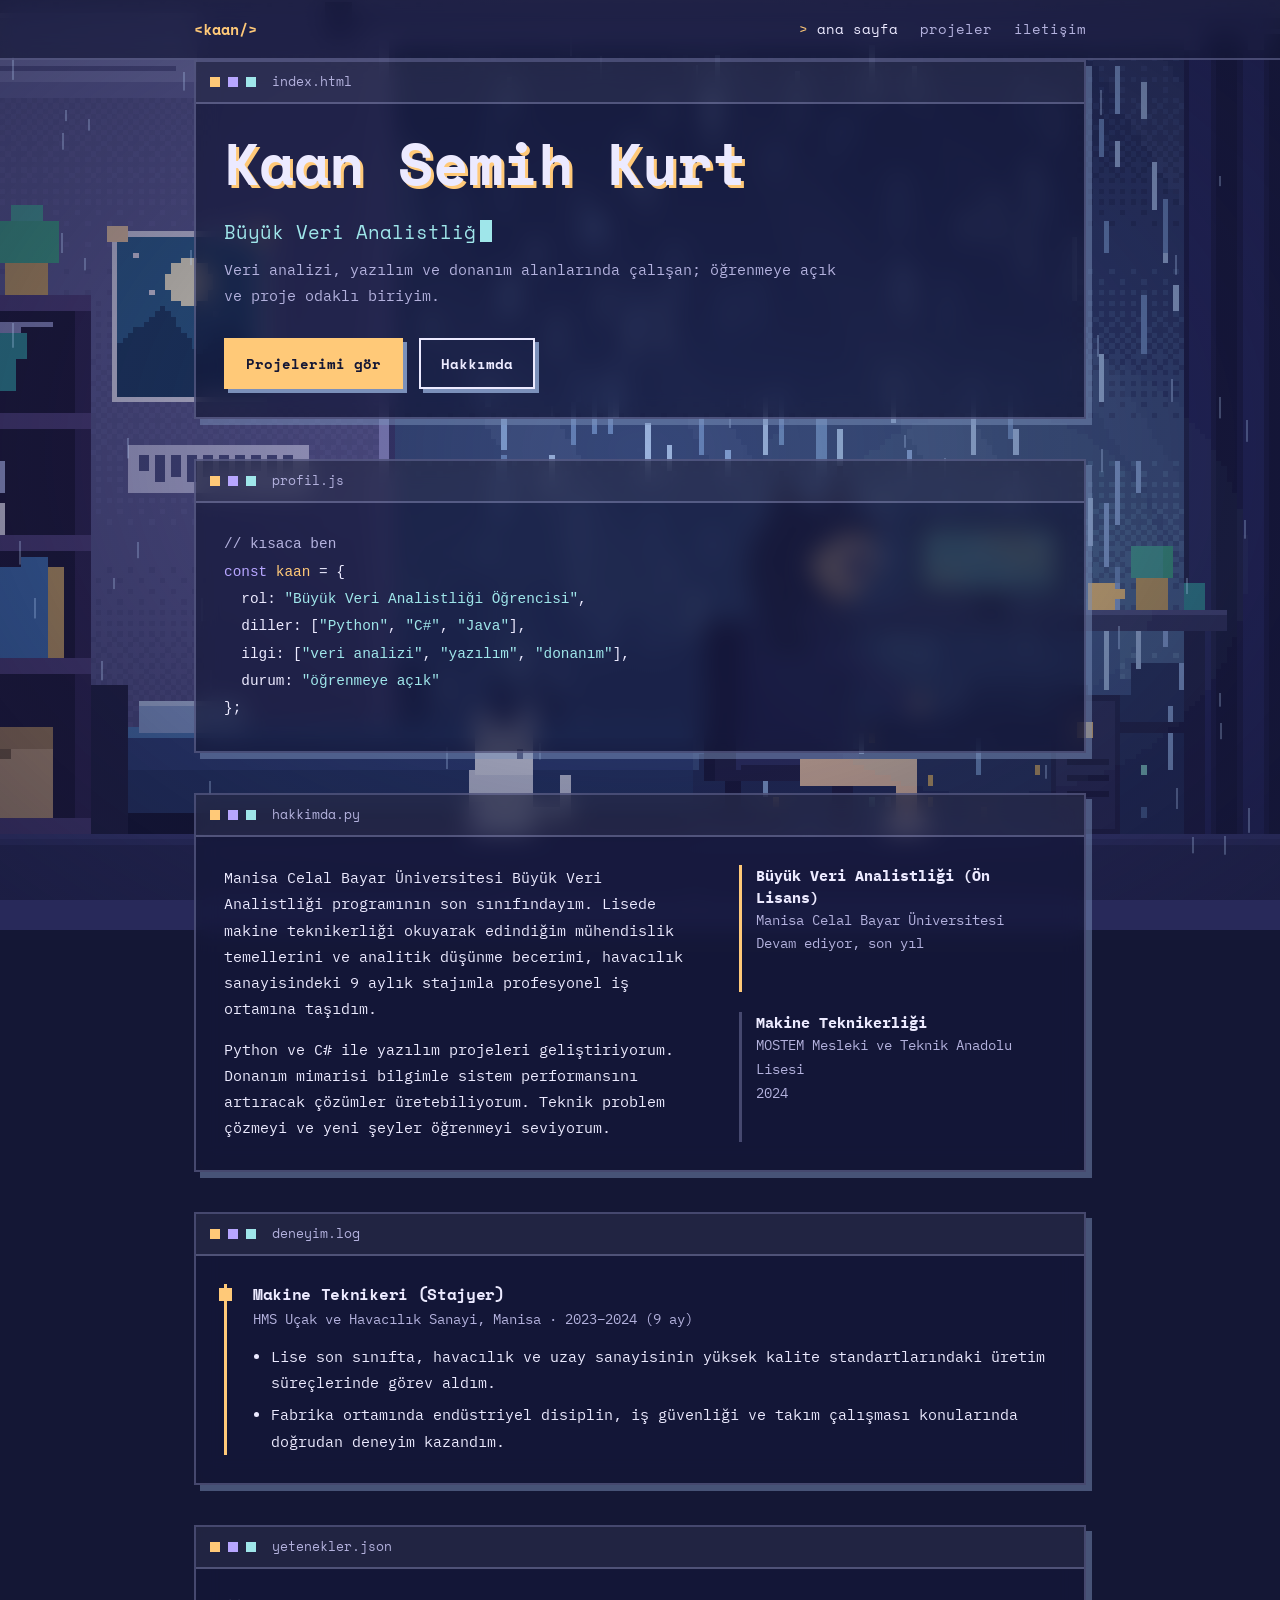
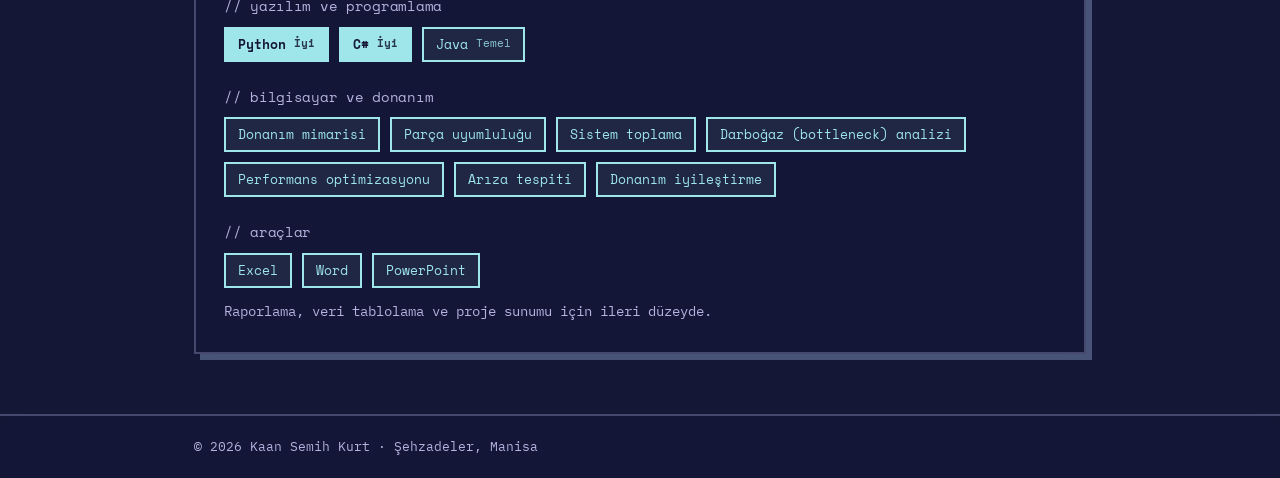
<file: index.html>
<!DOCTYPE html>
<html lang="tr">
<head>
<meta charset="UTF-8">
<meta name="viewport" content="width=device-width, initial-scale=1">
<title>Kaan Semih Kurt | Büyük Veri Analisti Adayı</title>
<meta name="description" content="Kaan Semih Kurt - Büyük veri analizi, yazılım ve donanım. Portfolyo.">
<link rel="preconnect" href="https://fonts.googleapis.com">
<link rel="preconnect" href="https://fonts.gstatic.com" crossorigin>
<link href="https://fonts.googleapis.com/css2?family=IBM+Plex+Mono:wght@400;500;600&family=Space+Mono:wght@400;700&display=swap" rel="stylesheet">
<link rel="stylesheet" href="style.css">
</head>
<body>
<canvas id="rain" aria-hidden="true"></canvas>
<canvas id="spark" aria-hidden="true"></canvas>
<nav>
  <div class="wrap">
    <a class="brand" href="index.html">&lt;kaan/&gt;</a>
    <ul>
      <li><a href="index.html" aria-current="page">ana sayfa</a></li>
      <li><a href="projeler.html">projeler</a></li>
      <li><a href="iletisim.html">iletişim</a></li>
    </ul>
  </div>
</nav>
<main class="wrap">
<div class="win hero">
<div class="bar"><i></i><i></i><i></i><b>index.html</b></div>
  <div class="body">
    <h1>Kaan Semih Kurt</h1>
    <p class="role"><span data-type>Büyük Veri Analistliği Öğrencisi</span><i class="caret"></i></p>
    <p class="lead">Veri analizi, yazılım ve donanım alanlarında çalışan; öğrenmeye açık ve proje odaklı biriyim.</p>
    <div class="actions">
      <a class="btn primary" href="projeler.html">Projelerimi gör</a>
      <a class="btn" href="#hakkimda">Hakkımda</a>
    </div>
  </div>
</div>

<div class="win">
<div class="bar"><i></i><i></i><i></i><b>profil.js</b></div>
  <div class="body"><pre class="code"><span class="c">// kısaca ben</span>
<span class="k">const</span> <span class="n">kaan</span> = {
  rol: <span class="s">"Büyük Veri Analistliği Öğrencisi"</span>,
  diller: [<span class="s">"Python"</span>, <span class="s">"C#"</span>, <span class="s">"Java"</span>],
  ilgi: [<span class="s">"veri analizi"</span>, <span class="s">"yazılım"</span>, <span class="s">"donanım"</span>],
  durum: <span class="s">"öğrenmeye açık"</span>
};</pre></div>
</div>

<div class="win" id="hakkimda">
<div class="bar"><i></i><i></i><i></i><b>hakkimda.py</b></div>
  <div class="body about">
    <div>
      <p>Manisa Celal Bayar Üniversitesi Büyük Veri Analistliği programının son sınıfındayım. Lisede makine teknikerliği okuyarak edindiğim mühendislik temellerini ve analitik düşünme becerimi, havacılık sanayisindeki 9 aylık stajımla profesyonel iş ortamına taşıdım.</p>
      <p>Python ve C# ile yazılım projeleri geliştiriyorum. Donanım mimarisi bilgimle sistem performansını artıracak çözümler üretebiliyorum. Teknik problem çözmeyi ve yeni şeyler öğrenmeyi seviyorum.</p>
    </div>
    <ul class="edu">
      <li class="now">
        <strong>Büyük Veri Analistliği (Ön Lisans)</strong>
        <span>Manisa Celal Bayar Üniversitesi</span>
        <span>Devam ediyor, son yıl</span>
      </li>
      <li>
        <strong>Makine Teknikerliği</strong>
        <span>MOSTEM Mesleki ve Teknik Anadolu Lisesi</span>
        <span>2024</span>
      </li>
    </ul>
  </div>
</div>

<div class="win">
<div class="bar"><i></i><i></i><i></i><b>deneyim.log</b></div>
  <div class="body">
    <article class="job">
      <h3>Makine Teknikeri (Stajyer)</h3>
      <p class="meta">HMS Uçak ve Havacılık Sanayi, Manisa · 2023–2024 (9 ay)</p>
      <ul>
        <li>Lise son sınıfta, havacılık ve uzay sanayisinin yüksek kalite standartlarındaki üretim süreçlerinde görev aldım.</li>
        <li>Fabrika ortamında endüstriyel disiplin, iş güvenliği ve takım çalışması konularında doğrudan deneyim kazandım.</li>
      </ul>
    </article>
  </div>
</div>

<div class="win">
<div class="bar"><i></i><i></i><i></i><b>yetenekler.json</b></div>
  <div class="body">
    <div class="group">
      <h3>// yazılım ve programlama</h3>
      <div class="tags">
        <span class="tag strong">Python <small>İyi</small></span>
        <span class="tag strong">C# <small>İyi</small></span>
        <span class="tag">Java <small>Temel</small></span>
      </div>
    </div>
    <div class="group">
      <h3>// bilgisayar ve donanım</h3>
      <div class="tags">
        <span class="tag">Donanım mimarisi</span>
        <span class="tag">Parça uyumluluğu</span>
        <span class="tag">Sistem toplama</span>
        <span class="tag">Darboğaz (bottleneck) analizi</span>
        <span class="tag">Performans optimizasyonu</span>
        <span class="tag">Arıza tespiti</span>
        <span class="tag">Donanım iyileştirme</span>
      </div>
    </div>
    <div class="group">
      <h3>// araçlar</h3>
      <div class="tags">
        <span class="tag">Excel</span>
        <span class="tag">Word</span>
        <span class="tag">PowerPoint</span>
      </div>
      <p class="note">Raporlama, veri tablolama ve proje sunumu için ileri düzeyde.</p>
    </div>
  </div>
</div>
</main>
<footer>
  <div class="wrap">© <script>document.write(new Date().getFullYear())</script> Kaan Semih Kurt · Şehzadeler, Manisa</div>
</footer>
<script src="main.js"></script>
</body>
</html>
</file>
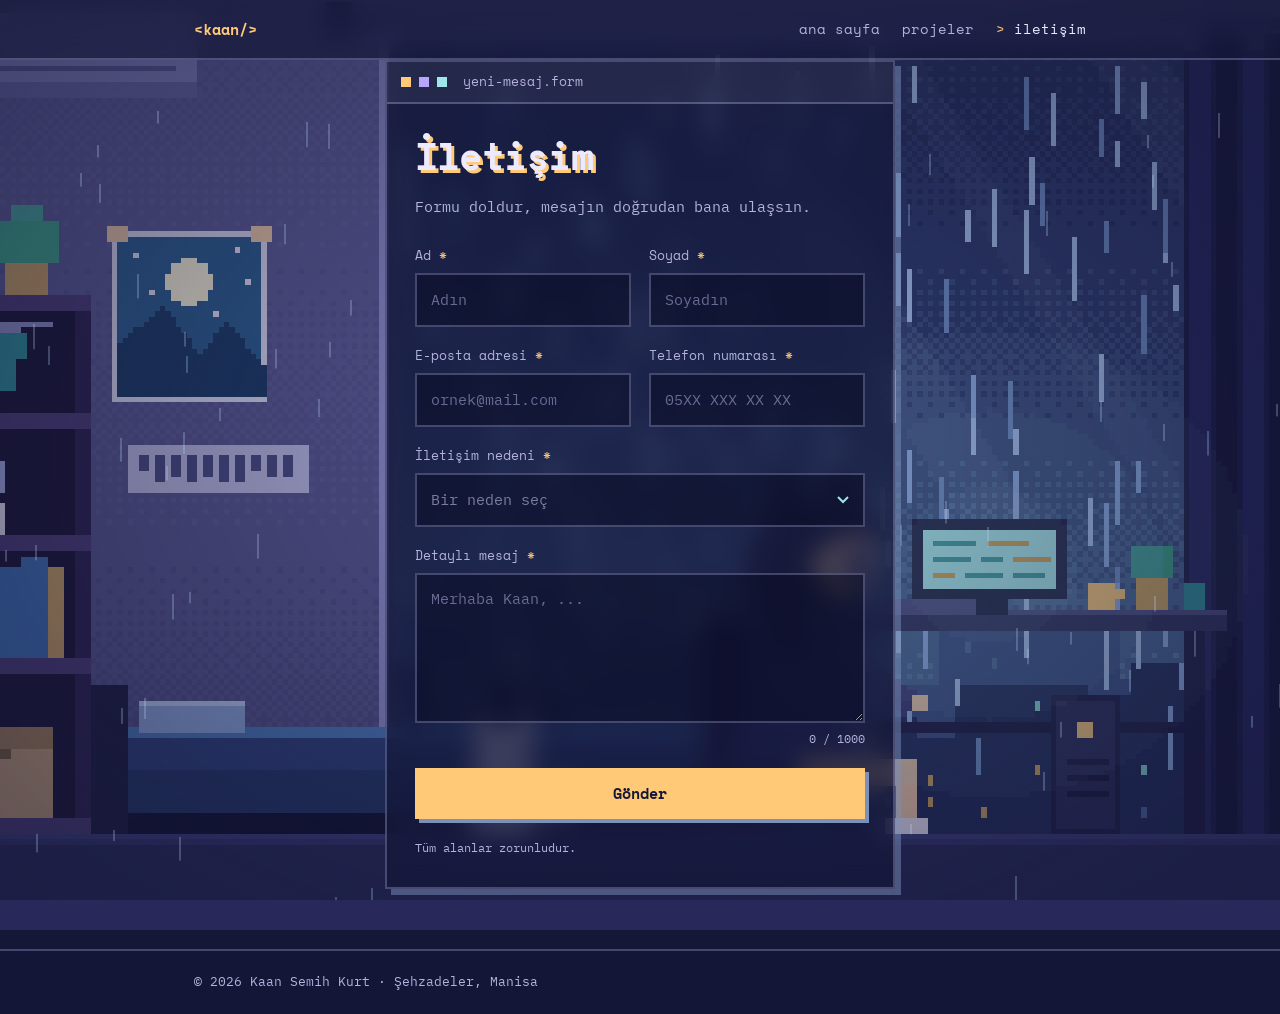
<file: iletisim.html>
<!DOCTYPE html>
<html lang="tr">
<head>
<meta charset="UTF-8">
<meta name="viewport" content="width=device-width, initial-scale=1">
<title>İletişim | Kaan Semih Kurt</title>
<meta name="description" content="Kaan Semih Kurt ile iletişime geç: iş teklifi, veri bilimi danışmanlığı veya sorular için form.">
<link rel="preconnect" href="https://fonts.googleapis.com">
<link rel="preconnect" href="https://fonts.gstatic.com" crossorigin>
<link href="https://fonts.googleapis.com/css2?family=IBM+Plex+Mono:wght@400;500;600&family=Space+Mono:wght@400;700&display=swap" rel="stylesheet">
<link rel="stylesheet" href="style.css">
</head>
<body>
<canvas id="rain" aria-hidden="true"></canvas>
<canvas id="spark" aria-hidden="true"></canvas>
<nav>
  <div class="wrap">
    <a class="brand" href="index.html">&lt;kaan/&gt;</a>
    <ul>
      <li><a href="index.html">ana sayfa</a></li>
      <li><a href="projeler.html">projeler</a></li>
      <li><a href="iletisim.html" aria-current="page">iletişim</a></li>
    </ul>
  </div>
</nav>
<main class="wrap">
  <div class="contact">


    <section class="win">
      <div class="bar"><i></i><i></i><i></i><b>yeni-mesaj.form</b></div>
      <div class="body">
        <h1>İletişim</h1>
        <p class="sub" style="margin-bottom:24px">Formu doldur, mesajın doğrudan bana ulaşsın.</p>
        <!-- action: Formspree'de oluşturduğun formun adresiyle değiştir (örn. https://formspree.io/f/xyzabcde) -->
        <form id="contact-form" action="https://formspree.io/f/xdekjqaw" method="POST" accept-charset="UTF-8">

          <div class="field">
            <label for="ad">Ad</label>
            <input id="ad" name="ad" type="text" placeholder="Adın" autocomplete="given-name" required>
          </div>
          <div class="field">
            <label for="soyad">Soyad</label>
            <input id="soyad" name="soyad" type="text" placeholder="Soyadın" autocomplete="family-name" required>
          </div>

          <div class="field">
            <label for="email">E-posta adresi</label>
            <input id="email" name="email" type="email" placeholder="ornek@mail.com" autocomplete="email" required>
          </div>
          <div class="field">
            <label for="telefon">Telefon numarası</label>
            <input id="telefon" name="telefon" type="tel" inputmode="tel" placeholder="05XX XXX XX XX" autocomplete="tel" pattern="[0-9+()\s\-]{10,18}" title="Geçerli bir telefon numarası gir (örn. 0507 045 45 07)" required>
          </div>

          <div class="field full">
            <label for="neden">İletişim nedeni</label>
            <select id="neden" name="iletisim_nedeni" required>
              <option value="" disabled selected>Bir neden seç</option>
              <option value="İş Teklifi">İş Teklifi</option>
              <option value="Proje/Veri Bilimi Danışmanlığı">Proje/Veri Bilimi Danışmanlığı</option>
              <option value="Soru">Soru</option>
              <option value="Diğer">Diğer</option>
            </select>
          </div>

          <div class="field full">
            <label for="mesaj">Detaylı mesaj</label>
            <textarea id="mesaj" name="mesaj" placeholder="Merhaba Kaan, ..." maxlength="1000" required></textarea>
            <span class="count" id="count">0 / 1000</span>
          </div>

          <!-- Spam koruması: botlar doldurur, insanlar görmez -->
          <input class="hp" type="text" name="_gotcha" tabindex="-1" autocomplete="off" aria-hidden="true">
          <input type="hidden" name="_subject" value="Portfolyo sitesinden yeni mesaj">

          <button class="btn primary" type="submit">Gönder</button>
          <p class="hint">Tüm alanlar zorunludur.</p>
        </form>
      </div>
    </section>

  </div>
</main>

<div class="toast" id="toast" role="status" aria-live="polite"><p></p></div>

<footer>
  <div class="wrap">© <script>document.write(new Date().getFullYear())</script> Kaan Semih Kurt · Şehzadeler, Manisa</div>
</footer>

<script src="main.js"></script>
<script>
(() => {
  const form = document.getElementById('contact-form');
  const btn = form.querySelector('button[type="submit"]');
  const toastEl = document.getElementById('toast');
  const ta = form.elements.mesaj;
  const cnt = document.getElementById('count');
  let timer;

  const count = () => { cnt.textContent = ta.value.length + ' / 1000'; };
  ta.addEventListener('input', count);

  function toast(msg, type = 'success') {
    clearTimeout(timer);
    toastEl.className = 'toast show ' + type;
    toastEl.querySelector('p').textContent = msg;
    timer = setTimeout(() => toastEl.classList.remove('show'), 5500);
  }

  form.addEventListener('submit', async (e) => {
    e.preventDefault();
    // Yer tutucu adres değiştirilmediyse sahte başarı gösterme
    if (form.action.includes('SENIN_FORM_KODUN')) {
      toast('Form henüz bağlanmadı: iletisim.html içindeki action adresine Formspree form kodunu yaz.', 'error');
      return;
    }
    const label = btn.textContent;
    btn.disabled = true;
    btn.textContent = 'Gönderiliyor…';
    try {
      const res = await fetch(form.action, {
        method: 'POST',
        body: new FormData(form),
        headers: { Accept: 'application/json' }
      });
      if (!res.ok) throw new Error('send failed');
      toast('Mesajın gönderildi! En kısa sürede dönüş yapacağım.');
      form.reset();
      count();
    } catch (err) {
      toast('Mesaj gönderilemedi. Lütfen biraz sonra tekrar dene.', 'error');
    } finally {
      btn.disabled = false;
      btn.textContent = label;
    }
  });
})();
</script>
</body>
</html>
</file>
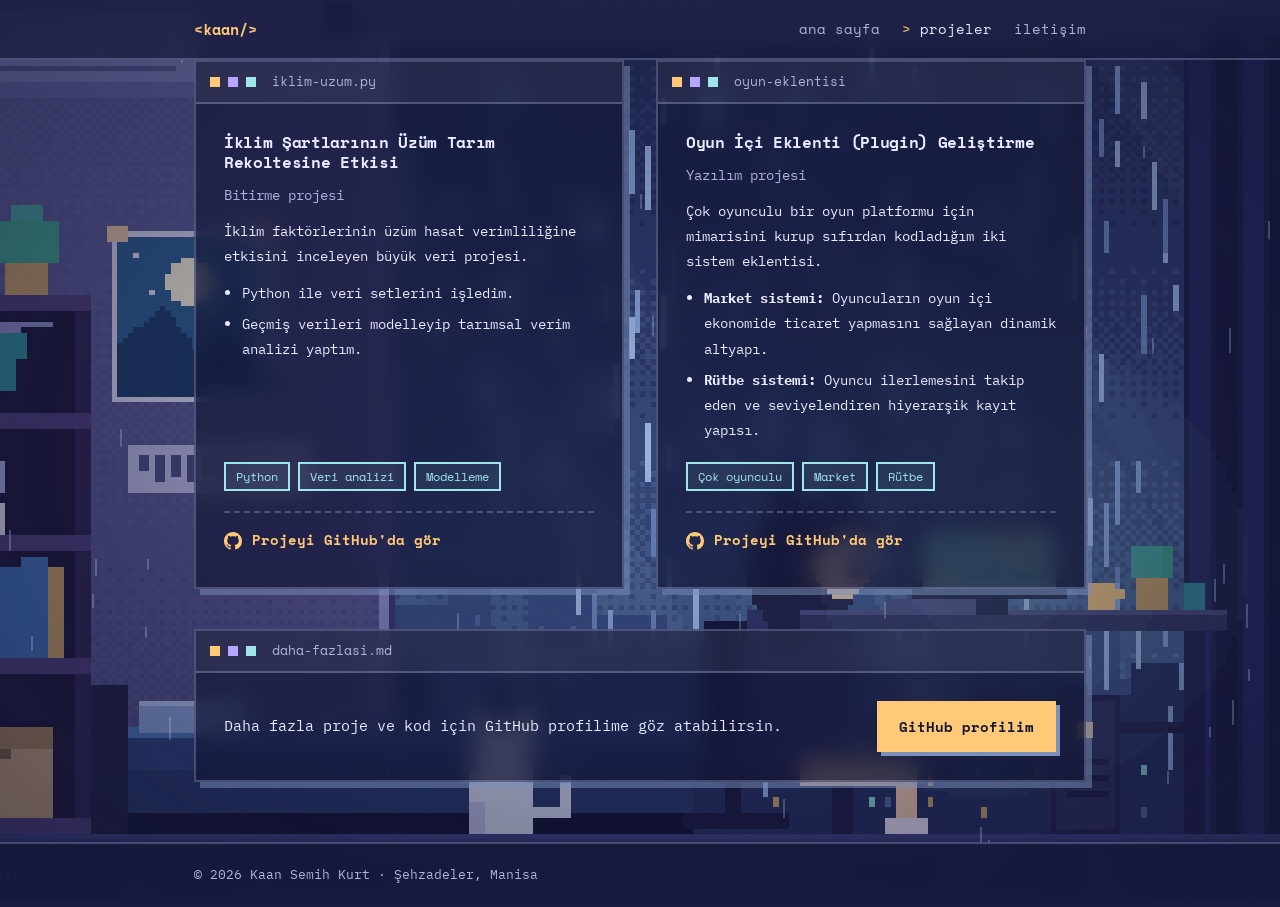
<file: projeler.html>
<!DOCTYPE html>
<html lang="tr">
<head>
<meta charset="UTF-8">
<meta name="viewport" content="width=device-width, initial-scale=1">
<title>Projeler | Kaan Semih Kurt</title>
<meta name="description" content="Kaan Semih Kurt - Büyük veri analizi ve yazılım projeleri.">
<link rel="preconnect" href="https://fonts.googleapis.com">
<link rel="preconnect" href="https://fonts.gstatic.com" crossorigin>
<link href="https://fonts.googleapis.com/css2?family=IBM+Plex+Mono:wght@400;500;600&family=Space+Mono:wght@400;700&display=swap" rel="stylesheet">
<link rel="stylesheet" href="style.css">
</head>
<body>
<canvas id="rain" aria-hidden="true"></canvas>
<canvas id="spark" aria-hidden="true"></canvas>
<nav>
  <div class="wrap">
    <a class="brand" href="index.html">&lt;kaan/&gt;</a>
    <ul>
      <li><a href="index.html">ana sayfa</a></li>
      <li><a href="projeler.html" aria-current="page">projeler</a></li>
      <li><a href="iletisim.html">iletişim</a></li>
    </ul>
  </div>
</nav>
<main class="wrap">
<div class="cards">
<article class="win">
  <div class="bar"><i></i><i></i><i></i><b>iklim-uzum.py</b></div>
  <div class="body">
    <h3>İklim Şartlarının Üzüm Tarım Rekoltesine Etkisi</h3>
    <p class="sub">Bitirme projesi</p>
    <p>İklim faktörlerinin üzüm hasat verimliliğine etkisini inceleyen büyük veri projesi.</p>
    <ul>
      <li>Python ile veri setlerini işledim.</li>
      <li>Geçmiş verileri modelleyip tarımsal verim analizi yaptım.</li>
    </ul>
    <div class="tags"><span class="tag">Python</span><span class="tag">Veri analizi</span><span class="tag">Modelleme</span></div>
    <div class="card-foot">
      <!-- Bu adresi projenin kendi GitHub repo adresiyle değiştir -->
      <a class="repo" href="https://github.com/Tomichami" target="_blank" rel="noopener"><svg viewBox="0 0 16 16" width="18" height="18" aria-hidden="true"><path fill="currentColor" d="M8 0C3.58 0 0 3.58 0 8c0 3.54 2.29 6.53 5.47 7.59.4.07.55-.17.55-.38 0-.19-.01-.82-.01-1.49-2.01.37-2.53-.49-2.69-.94-.09-.23-.48-.94-.82-1.13-.28-.15-.68-.52-.01-.53.63-.01 1.08.58 1.23.82.72 1.21 1.87.87 2.33.66.07-.52.28-.87.51-1.07-1.78-.2-3.64-.89-3.64-3.95 0-.87.31-1.59.82-2.15-.08-.2-.36-1.02.08-2.12 0 0 .67-.21 2.2.82.64-.18 1.32-.27 2-.27.68 0 1.36.09 2 .27 1.53-1.04 2.2-.82 2.2-.82.44 1.1.16 1.92.08 2.12.51.56.82 1.27.82 2.15 0 3.07-1.87 3.75-3.65 3.95.29.25.54.73.54 1.48 0 1.07-.01 1.93-.01 2.2 0 .21.15.46.55.38A8.013 8.013 0 0016 8c0-4.42-3.58-8-8-8z"/></svg><span>Projeyi GitHub'da gör</span></a>
    </div>
  </div>
</article>
<article class="win">
  <div class="bar"><i></i><i></i><i></i><b>oyun-eklentisi</b></div>
  <div class="body">
    <h3>Oyun İçi Eklenti (Plugin) Geliştirme</h3>
    <p class="sub">Yazılım projesi</p>
    <p>Çok oyunculu bir oyun platformu için mimarisini kurup sıfırdan kodladığım iki sistem eklentisi.</p>
    <ul>
      <li><strong>Market sistemi:</strong> Oyuncuların oyun içi ekonomide ticaret yapmasını sağlayan dinamik altyapı.</li>
      <li><strong>Rütbe sistemi:</strong> Oyuncu ilerlemesini takip eden ve seviyelendiren hiyerarşik kayıt yapısı.</li>
    </ul>
    <div class="tags"><span class="tag">Çok oyunculu</span><span class="tag">Market</span><span class="tag">Rütbe</span></div>
    <div class="card-foot">
      <!-- Bu adresi projenin kendi GitHub repo adresiyle değiştir -->
      <a class="repo" href="https://github.com/Tomichami" target="_blank" rel="noopener"><svg viewBox="0 0 16 16" width="18" height="18" aria-hidden="true"><path fill="currentColor" d="M8 0C3.58 0 0 3.58 0 8c0 3.54 2.29 6.53 5.47 7.59.4.07.55-.17.55-.38 0-.19-.01-.82-.01-1.49-2.01.37-2.53-.49-2.69-.94-.09-.23-.48-.94-.82-1.13-.28-.15-.68-.52-.01-.53.63-.01 1.08.58 1.23.82.72 1.21 1.87.87 2.33.66.07-.52.28-.87.51-1.07-1.78-.2-3.64-.89-3.64-3.95 0-.87.31-1.59.82-2.15-.08-.2-.36-1.02.08-2.12 0 0 .67-.21 2.2.82.64-.18 1.32-.27 2-.27.68 0 1.36.09 2 .27 1.53-1.04 2.2-.82 2.2-.82.44 1.1.16 1.92.08 2.12.51.56.82 1.27.82 2.15 0 3.07-1.87 3.75-3.65 3.95.29.25.54.73.54 1.48 0 1.07-.01 1.93-.01 2.2 0 .21.15.46.55.38A8.013 8.013 0 0016 8c0-4.42-3.58-8-8-8z"/></svg><span>Projeyi GitHub'da gör</span></a>
    </div>
  </div>
</article>
</div>

<div class="win">
  <div class="bar"><i></i><i></i><i></i><b>daha-fazlasi.md</b></div>
  <div class="body more-body">
    <p>Daha fazla proje ve kod için GitHub profilime göz atabilirsin.</p>
    <a class="btn primary" href="https://github.com/Tomichami" target="_blank" rel="noopener">GitHub profilim</a>
  </div>
</div>
</main>
<footer>
  <div class="wrap">© <script>document.write(new Date().getFullYear())</script> Kaan Semih Kurt · Şehzadeler, Manisa</div>
</footer>
<script src="main.js"></script>
</body>
</html>
</file>
<file: style.css>
:root{--ink:#eceaff;--muted:#b4b2de;--amber:#ffc978;--violet:#b7a6ff;--cyan:#9fe6ea;--blue:#7b90ba;--night:#141735;--glass:rgba(20,23,53,.7);--edge:rgba(184,190,240,.3);--mono:"IBM Plex Mono","JetBrains Mono",ui-monospace,Consolas,"Courier New",monospace;--head:"Space Mono","IBM Plex Mono",ui-monospace,Consolas,"Courier New",monospace}
*{box-sizing:border-box;margin:0;padding:0}
html{background:var(--night);scroll-behavior:smooth;scroll-padding-top:80px}
body{font-family:var(--mono);font-size:15px;color:var(--ink);line-height:1.75;-webkit-font-smoothing:antialiased;min-height:100vh;display:flex;flex-direction:column}
body::before{content:"";position:fixed;inset:-30px;z-index:-3;background:var(--night) url(bg.png) center/cover no-repeat;image-rendering:pixelated;transform:translate(var(--px,0px),var(--py,0px));transition:transform .25s ease-out}
body::after{content:"";position:fixed;inset:0;z-index:-2;pointer-events:none;background:radial-gradient(ellipse at center,rgba(20,23,53,.1),rgba(20,23,53,.6))}
#rain,#spark{position:fixed;inset:0;width:100%;height:100%;pointer-events:none}
#rain{z-index:-1}
#spark{z-index:60}
a{color:inherit}
:focus-visible{outline:2px solid var(--cyan);outline-offset:3px}
main{flex:1;padding-top:40px}
.wrap{max-width:940px;margin:0 auto;padding:0 24px}
p{max-width:68ch}
h1,h2,h3{letter-spacing:-.02em;line-height:1.25}
h2{font-size:1.3rem;margin-bottom:20px}
h3{font-size:1rem}
.sub{color:var(--muted)}

nav,.win,footer{-webkit-backdrop-filter:blur(12px) saturate(1.25);backdrop-filter:blur(12px) saturate(1.25)}
nav,footer{background:var(--glass)}
nav{position:sticky;top:0;z-index:10;border-bottom:2px solid var(--edge)}
nav .wrap{display:flex;justify-content:space-between;align-items:center;flex-wrap:wrap;gap:4px 24px;min-height:58px}
nav .brand{font-weight:800;text-decoration:none;color:var(--amber)}
nav ul{display:flex;gap:22px;list-style:none}
nav ul a{font-size:.88rem;color:var(--muted);text-decoration:none;transition:color .15s}
nav ul a:hover{color:var(--cyan)}
nav ul a[aria-current="page"]{color:var(--ink)}
nav ul a[aria-current="page"]::before{content:"> ";color:var(--amber)}

.win{background:radial-gradient(260px circle at var(--mx,-400px) var(--my,-400px),rgba(159,230,234,.17),transparent 70%),var(--glass);border:2px solid var(--edge);box-shadow:6px 6px 0 rgba(123,144,186,.5);margin-bottom:40px;transition:opacity .5s steps(6),transform .5s steps(6),box-shadow .1s steps(2)}
.win.pre{opacity:0;transform:translateY(18px)}
.bar{display:flex;align-items:center;gap:8px;padding:9px 14px;border-bottom:2px solid var(--edge);background:rgba(255,255,255,.06);font-size:.8rem;color:var(--muted)}
.bar i{display:block;width:10px;height:10px;background:var(--amber)}
.bar i:nth-child(2){background:var(--violet)}
.bar i:nth-child(3){background:var(--cyan)}
.bar b{margin-left:8px;font-weight:500}
.body{padding:28px}

.hero h1{font-size:clamp(2rem,7vw,3.6rem);font-weight:800;line-height:1.08;text-shadow:3px 3px 0 var(--amber)}
.role{margin-top:20px;font-size:clamp(1rem,2.2vw,1.2rem);color:var(--cyan);min-height:1.8em}
.caret{display:inline-block;width:.6em;height:1.1em;margin-left:4px;vertical-align:-3px;background:var(--cyan);animation:blink 1s steps(1) infinite}
@keyframes blink{50%{opacity:0}}
.lead{margin-top:8px;color:var(--muted)}
.actions{margin-top:28px;display:flex;flex-wrap:wrap;gap:16px}
.btn{display:inline-block;font-weight:700;font-size:.9rem;padding:11px 20px;border:2px solid var(--ink);color:var(--ink);text-decoration:none;box-shadow:4px 4px 0 var(--blue);transition:transform .1s steps(2),box-shadow .1s steps(2)}
.btn:hover{transform:translate(3px,3px);box-shadow:1px 1px 0 var(--blue)}
.btn.primary{background:var(--amber);border-color:var(--amber);color:var(--night)}

pre.code{font-size:.9rem;line-height:1.9;overflow-x:auto;white-space:pre}
.k{color:var(--violet)}.s{color:var(--cyan)}.n{color:var(--amber)}.c{color:var(--muted)}

.about{display:grid;grid-template-columns:1.5fr 1fr;gap:40px}
.about p+p{margin-top:14px}
.edu{list-style:none;display:grid;gap:20px}
.edu li{padding-left:14px;border-left:3px solid var(--edge)}
.edu li.now{border-left-color:var(--amber)}
.edu strong{display:block;line-height:1.45}
.edu span{display:block;color:var(--muted);font-size:.85rem}
.job{padding-left:26px;border-left:3px solid var(--amber);position:relative}
.job::before{content:"";position:absolute;left:-8px;top:4px;width:13px;height:13px;background:var(--amber)}
.job .meta{color:var(--muted);font-size:.85rem;margin:4px 0 12px}
.job ul{padding-left:18px}
.job li+li{margin-top:6px}

.group+.group{margin-top:26px}
.group h3{font-size:.88rem;color:var(--muted);font-weight:500;margin-bottom:12px}
.tags{display:flex;flex-wrap:wrap;gap:10px}
.tag{display:inline-flex;gap:8px;font-size:.82rem;padding:4px 12px;border:2px solid var(--cyan);color:var(--cyan);background:rgba(159,230,234,.08);transition:transform .1s steps(2)}
.tag:hover{transform:translateY(-3px)}
.tag small{font-size:.7rem;opacity:.85}
.tag.strong{background:var(--cyan);color:var(--night);font-weight:700}
.note{margin-top:12px;color:var(--muted);font-size:.85rem}

.cards{display:grid;grid-template-columns:repeat(2,1fr);gap:32px;margin-bottom:40px}
.cards .win{margin:0;display:flex;flex-direction:column}
.cards .win:hover{transform:translate(-3px,-3px);box-shadow:9px 9px 0 rgba(255,201,120,.6)}
.cards .body{flex:1;display:flex;flex-direction:column}
.cards p,.cards li{font-size:.9rem}
.cards p{margin-top:10px}
.cards ul{margin-top:12px;padding-left:18px}
.cards li+li{margin-top:6px}
.cards .tags{margin-top:auto;padding-top:20px;gap:8px}
.cards .tag{font-size:.75rem;padding:2px 10px}

.links{list-style:none}
.links li+li{border-top:2px dashed var(--edge)}
.links a{display:flex;justify-content:space-between;gap:16px;flex-wrap:wrap;padding:16px 4px;text-decoration:none;transition:color .15s,padding .15s}
.links a:hover{color:var(--amber);padding-left:12px}
.links span{color:var(--cyan)}
footer{border-top:2px solid var(--edge);font-size:.8rem;color:var(--muted);padding:20px 0;margin-top:20px}

@media(max-width:760px){
  body{font-size:14.5px}
  main{padding-top:28px}
  nav ul{gap:16px}
  .body{padding:20px}
  .about,.cards{grid-template-columns:1fr}
  .about{gap:28px}
}
@media(prefers-reduced-motion:reduce){html{scroll-behavior:auto}*{animation:none!important;transition:none!important}.win.pre{opacity:1;transform:none}}

/* ---- İletişim formu ---- */
.contact{max-width:720px;margin:0 auto 40px}
.contact .win{margin:0}
.contact h1{font-size:clamp(1.8rem,5vw,2.4rem);font-weight:800;text-shadow:3px 3px 0 var(--amber);margin-bottom:14px}
.contact .links{margin-top:22px}
.contact form{display:grid;grid-template-columns:1fr 1fr;gap:18px}
.field{display:flex;flex-direction:column;gap:6px;min-width:0}
.field.full{grid-column:1/-1}
.field label{font-size:.8rem;color:var(--muted)}
.field label::after{content:" *";color:var(--amber)}
.field input,.field select,.field textarea{font:inherit;font-size:.92rem;color:var(--ink);width:100%;padding:12px 14px;border-radius:0;background:rgba(10,12,35,.55);border:2px solid var(--edge);transition:border-color .15s,box-shadow .15s,background .15s}
.field ::placeholder{color:rgba(180,178,222,.55)}
.field input:hover,.field select:hover,.field textarea:hover{border-color:var(--blue)}
.field input:focus,.field select:focus,.field textarea:focus{outline:none;border-color:var(--cyan);background:rgba(10,12,35,.78);box-shadow:4px 4px 0 rgba(159,230,234,.35)}
.field input:user-invalid,.field select:user-invalid,.field textarea:user-invalid{border-color:var(--amber)}
.field select{-webkit-appearance:none;appearance:none;cursor:pointer;padding-right:42px;background-image:url("data:image/svg+xml,%3Csvg xmlns='http://www.w3.org/2000/svg' viewBox='0 0 12 8'%3E%3Cpath d='M1 1l5 5 5-5' fill='none' stroke='%239fe6ea' stroke-width='2'/%3E%3C/svg%3E");background-repeat:no-repeat;background-position:right 14px center;background-size:12px}
.field select:invalid{color:rgba(180,178,222,.65)}
.field select option{background:#1b1e45;color:var(--ink)}
.field textarea{min-height:150px;resize:vertical;line-height:1.6}
.count{align-self:flex-end;font-size:.72rem;color:var(--muted)}
.hint{grid-column:1/-1;font-size:.78rem;color:var(--muted)}
.hp{position:absolute;left:-9999px;width:1px;height:1px;overflow:hidden}
button.btn{font:inherit;font-family:var(--head);font-weight:700;font-size:.92rem;cursor:pointer;background:transparent;grid-column:1/-1;width:100%;text-align:center}
button.btn.primary{background:var(--amber)}
button.btn:disabled{opacity:.65;cursor:wait;transform:none;box-shadow:4px 4px 0 var(--blue)}

.toast{position:fixed;right:20px;bottom:20px;z-index:70;max-width:min(400px,calc(100vw - 40px));display:flex;gap:12px;align-items:flex-start;padding:14px 16px;background:var(--glass);-webkit-backdrop-filter:blur(12px);backdrop-filter:blur(12px);border:2px solid var(--edge);border-left:6px solid var(--cyan);box-shadow:5px 5px 0 rgba(123,144,186,.5);opacity:0;transform:translateY(24px);pointer-events:none;transition:opacity .3s steps(4),transform .3s steps(4)}
.toast.show{opacity:1;transform:none}
.toast::before{content:"[ok]";color:var(--cyan);font-weight:700}
.toast.error{border-left-color:var(--amber)}
.toast.error::before{content:"[!]";color:var(--amber)}
.toast p{font-size:.88rem;line-height:1.55}

@media(max-width:760px){
  .contact,.contact form{grid-template-columns:1fr}
  .toast{right:12px;left:12px;bottom:12px;max-width:none}
}

/* ---- Yazı tipleri, proje GitHub bağlantıları ---- */
h1,h2,h3,.brand,nav ul a,.bar,.btn,.tag,.links span,.role,.field label,.toast,.repo{font-family:var(--head)}
.card-foot{margin-top:20px;padding-top:16px;border-top:2px dashed var(--edge)}
.repo{display:inline-flex;align-items:center;gap:10px;color:var(--amber);text-decoration:none;font-weight:700;font-size:.85rem;transition:color .15s}
.repo:hover{color:var(--ink)}
.repo svg{flex:none}
.more-body{display:flex;flex-wrap:wrap;align-items:center;justify-content:space-between;gap:18px}
</file>
